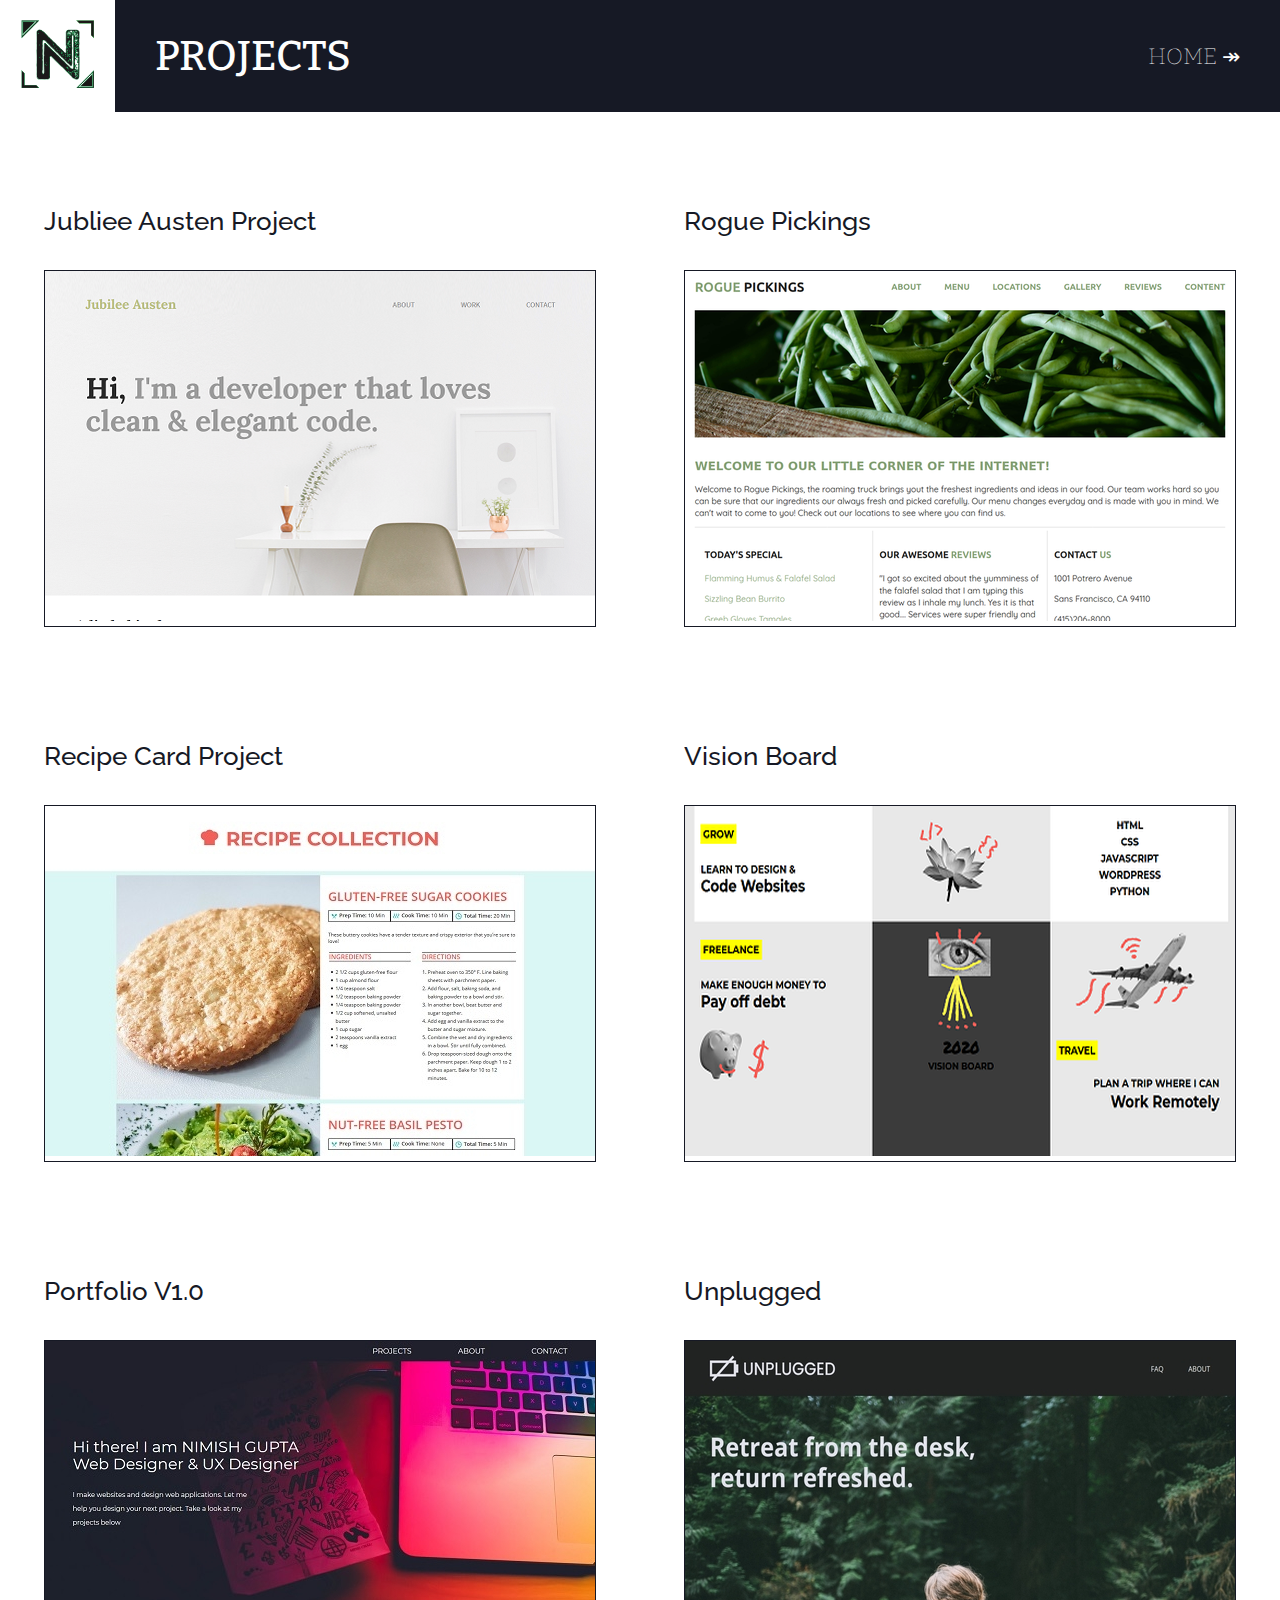
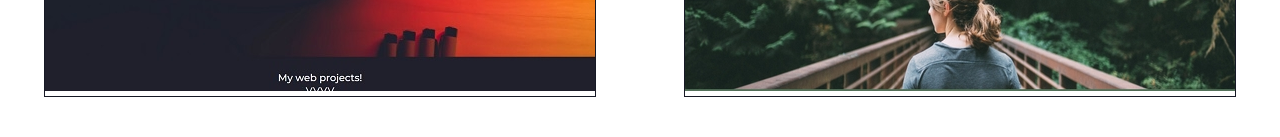
<file: project/index.html>
<!DOCTYPE html>
<html>

<head>
    <title>Projects</title>
    <link rel="stylesheet" type="text/css" href="../project/style.css">
    <link href="https://fonts.googleapis.com/css2?family=Bitter:ital,wght@0,400;0,500;1,400&family=Raleway:ital,wght@0,400;0,500;1,400&display=swap" rel="stylesheet">
</head>

<body>
    
    <header><a href="../index.html"><img src="../img/logo.png"></a><h1>PROJECTS</h1><a id="home" href="../index.html"><h5>HOME &#8608;</h5></a>
    </header>

    <div id="projects">

        <div class="box">
            <h4>Jubliee Austen Project</h4>
            <div class="inbox">
                <a href="https://nimishui.github.io/Jubilee-Austen/" target="_blank"><img src="../img/jub.png" alt="project1"></a>
            </div>
        </div>


        <div class="box">
            <h4>Rogue Pickings</h4>
            <div class="inbox">
                <a href="https://nimishui.github.io/Rogue-Picking-Project-/" target="_blank"><img src="../img/rog.png" alt="project2"></a>
            </div>
        </div>


        <div class="box">
            <h4>Recipe Card Project</h4>
            <div class="inbox">
                <a href="https://nimishui.github.io/Recipe-Card-Site/" target="_blank"><img src="../img/rec.jpg" alt="project3"></a>
            </div>
        </div>


        <div class="box">
            <h4>Vision Board</h4>
            <div class="inbox">
                <a href="https://nimishui.github.io/Vision-Board/" target="_blank"><img src="../img/vis.png" alt="project4"></a>
            </div>
        </div>


        <div class="box">
            <h4>Portfolio V1.0</h4>
            <div class="inbox">
                <a href="https://nimishui.github.io/Portfolio/" target="_blank"><img src="../img/fpo.jpg" alt="project5"></a>
            </div>
        </div>
        
        <div class="box">
            <h4>Unplugged</h4>
            <div class="inbox">
                <a href="https://nimishui.github.io/Unplug/" target="_blank"><img src="../img/unplug.jpg" alt="project6"></a>
            </div>
        </div>
    </div>
</body>

</html>
</file>
<file: project/style.css>
/***
font-family: 'Bitter', serif;
font-family: 'Raleway', sans-serif;
***/

body
{
    height: auto;
    margin: 0;
    color: #fefefe;
    height: 16px;
}

h1 
{
    float: left;
    font-size: 2.6rem;
    font-family: 'Bitter', serif;
    font-weight: 500;
    color: #fefefe;
}

h4
{
    font-family: 'Raleway', sans-serif;
    font-size: 1.6rem;
    font-weight: 500;
    color: #161925;
}

h5 
{
    font-size: 1.4rem;
    font-family: 'Bitter', serif;
    font-weight: 100;
    color: #fefefe;
}

header {
	height: 7rem;
	background-color: #161925;
	margin-bottom: 1.25rem;
    display: flex;
    align-items: center;
}

header img 
{
    width: 7.2rem;
    margin-right: 2.5rem;
}

#home {
    margin: 0 2.5rem 0 auto;
    text-decoration: none;
}

div#projects
{
    display: flex;
    flex-wrap: wrap;
    justify-content: space-around;
}

.box {
	overflow: hidden;
	margin: 2.5rem 0;
	border-bottom: 1px solid #161925;
}

.inbox
{
    height: 85.71428%;
    border: 1px solid #161925;
}

#projects img 
{
    background-size: cover;
    height: auto;
    width: 100%;
    transition: 1s;
}

#projects img:hover 
{
    transform: scale(1.03);
}
</file>
